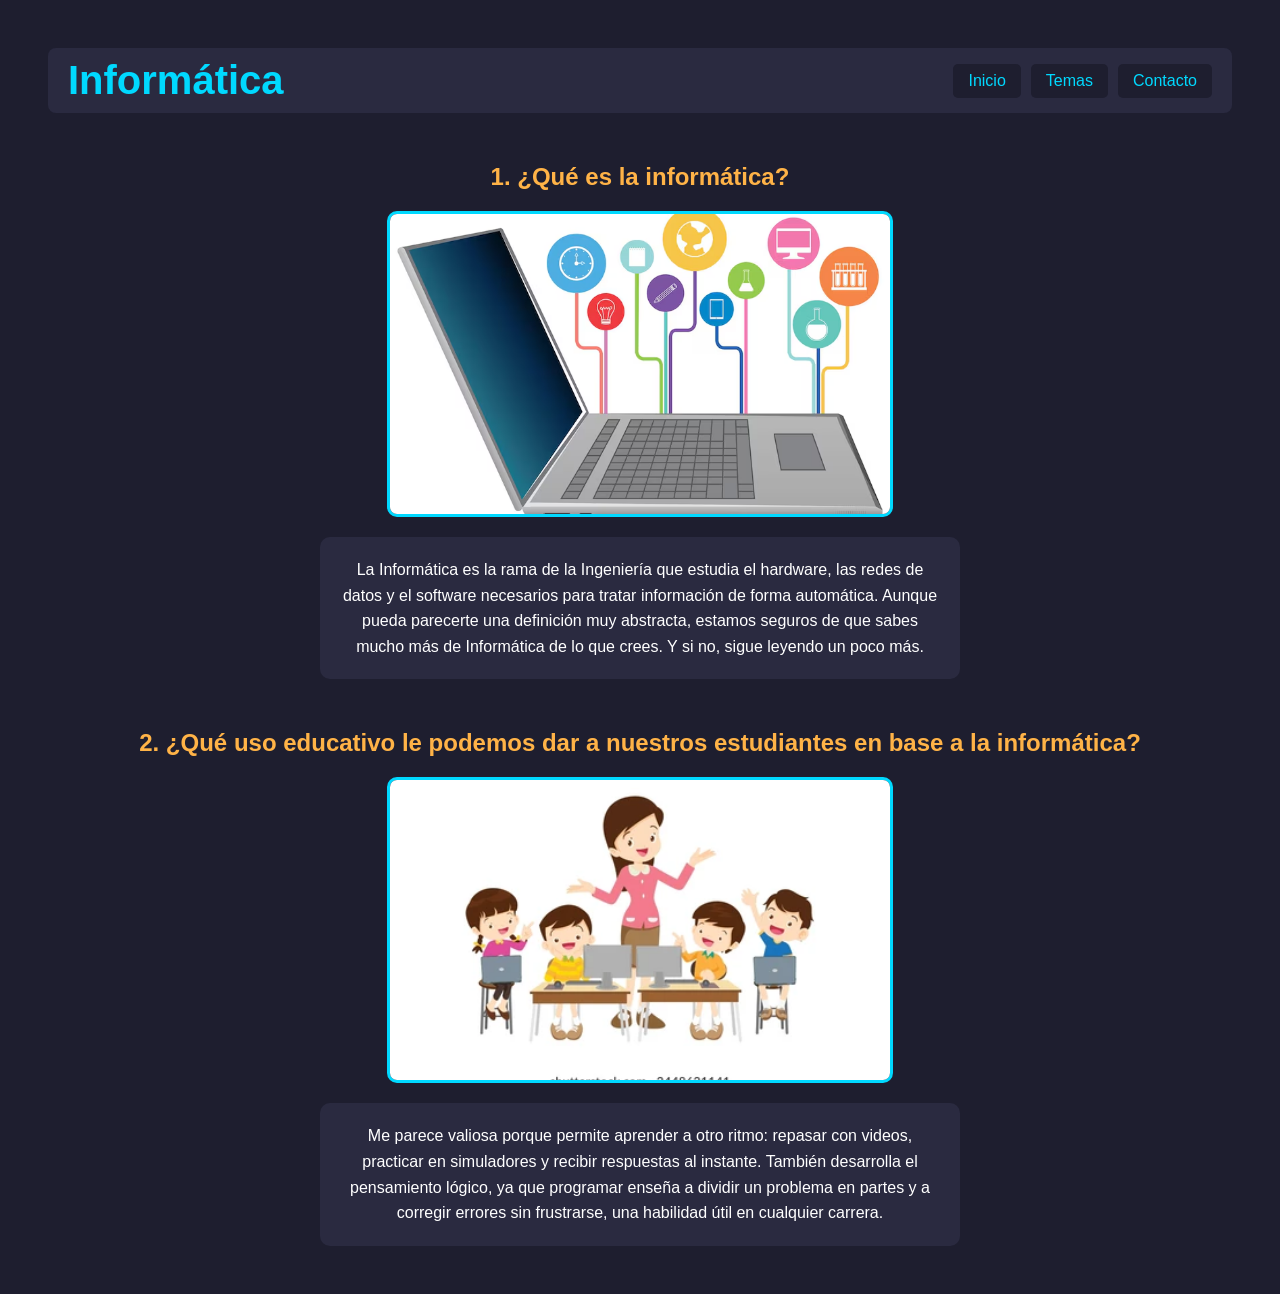
<file: jose/index.html>
<!DOCTYPE html>
<html lang="es">
<head>
    <meta charset="UTF-8">
    <meta name="viewport" content="width=device-width, initial-scale=1.0">
    <link rel="stylesheet" href="style.css">
    <title>Informativa</title>
</head>
<body>

    <!-- Barra de navegación -->
    <nav class="barra-superior">
        <h1>Informática</h1>
        <div class="botones">
            <a href="#">Inicio</a>
            <a href="#">Temas</a>
            <a href="#">Contacto</a>
        </div>
    </nav>

    <!-- Sección 1 -->
    <h2>1. ¿Qué es la informática?</h2>

    <img class="image" src="img/ordenador-portatil-icono.avif" 
         alt="Ícono de un ordenador portátil">

    <p>La Informática es la rama de la Ingeniería que estudia el hardware, 
    las redes de datos y el software necesarios para tratar información de 
    forma automática. Aunque pueda parecerte una definición muy abstracta, 
    estamos seguros de que sabes mucho más de Informática de lo que crees. 
    Y si no, sigue leyendo un poco más.</p>

    <!-- Sección 2 -->
    <h2>2. ¿Qué uso educativo le podemos dar a nuestros estudiantes 
    en base a la informática?</h2>

    <img class="image" src="img/teacher-kids-learning.webp" 
         alt="Profesora enseñando a niños">

    <p>Me parece valiosa porque permite aprender a otro ritmo: repasar con 
    videos, practicar en simuladores y recibir respuestas al instante. 
    También desarrolla el pensamiento lógico, ya que programar enseña a 
    dividir un problema en partes y a corregir errores sin frustrarse, 
    una habilidad útil en cualquier carrera.</p>

</body>
</file>
<file: jose/style.css>
body {
    background-color: #1e1e2f;
    color: #ffffff;
    font-family: Arial, sans-serif;
    text-align: center;
    padding: 40px;
}

h1 {
    color: #00d9ff;
    font-size: 2.5em;
    margin: 0;
}

h2 {
    color: #ffb347;
    margin-top: 50px;
}

p {
    background-color: #2a2a40;
    padding: 20px;
    border-radius: 10px;
    max-width: 600px;
    margin: 0 auto;
    line-height: 1.6;
}

/* Barra superior con título y botones juntos */
.barra-superior {
    display: flex;
    justify-content: space-between;
    align-items: center;
    background-color: #2a2a40;
    padding: 10px 20px;
    border-radius: 8px;
    margin-bottom: 30px;
}

/* Botones agrupados */
.botones {
    display: flex;
    gap: 10px;
}

.barra-superior a {
    color: #00d9ff;
    text-decoration: none;
    padding: 8px 15px;
    border-radius: 5px;
    background-color: #1e1e2f;
}

.barra-superior a:hover {
    background-color: #00d9ff;
    color: #1e1e2f;
}

/* Estilo para las imágenes */
.image {
    width: 100%;
    max-width: 500px;
    height: 300px;
    object-fit: cover;
    border-radius: 10px;
    border: 3px solid #00d9ff;
    margin: 20px auto;
    display: block;
}
</file>
